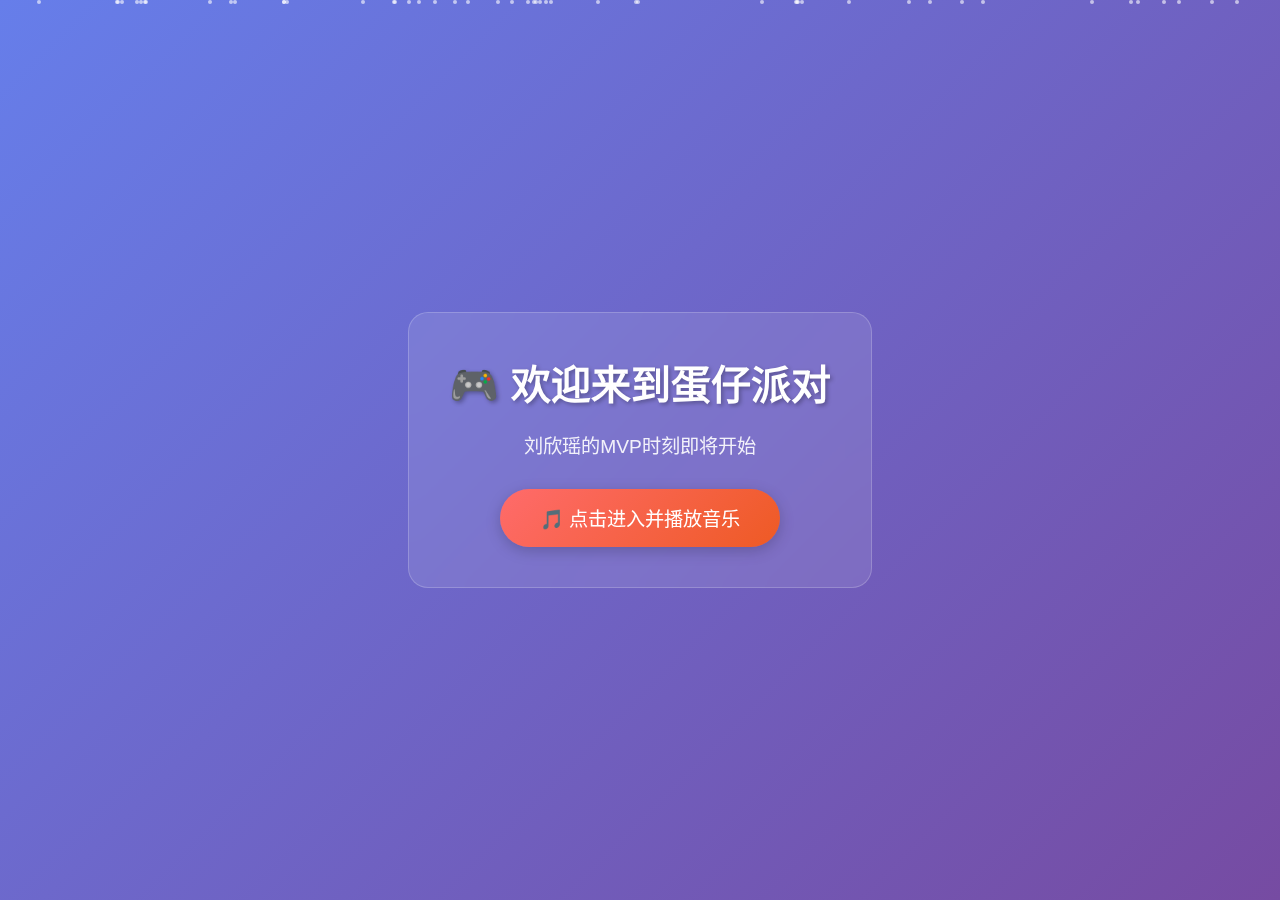
<file: index.html>
<!DOCTYPE html>
<html lang="zh-CN">
<head>
    <meta charset="UTF-8">
    <meta name="viewport" content="width=device-width, initial-scale=1.0">
    <title>欢迎来到刘欣瑶的MVP结算界面</title>
    <style>
        * {
            margin: 0;
            padding: 0;
            box-sizing: border-box;
        }
        
        body {
            font-family: 'Arial', sans-serif;
            background: linear-gradient(135deg, #667eea 0%, #764ba2 100%);
            min-height: 100vh;
            display: flex;
            align-items: center;
            justify-content: center;
            overflow: hidden;
        }
        
        .welcome-container {
            text-align: center;
            color: white;
            padding: 40px;
            background: rgba(255, 255, 255, 0.1);
            border-radius: 20px;
            backdrop-filter: blur(10px);
            border: 1px solid rgba(255, 255, 255, 0.2);
            max-width: 500px;
            animation: fadeInUp 1s ease;
        }
        
        .welcome-title {
            font-size: 2.5rem;
            font-weight: bold;
            margin-bottom: 20px;
            text-shadow: 2px 2px 4px rgba(0, 0, 0, 0.3);
        }
        
        .welcome-subtitle {
            font-size: 1.2rem;
            margin-bottom: 30px;
            opacity: 0.9;
        }
        
        .enter-btn {
            background: linear-gradient(135deg, #ff6b6b, #ee5a24);
            color: white;
            border: none;
            padding: 15px 40px;
            font-size: 1.2rem;
            border-radius: 50px;
            cursor: pointer;
            transition: all 0.3s ease;
            box-shadow: 0 4px 15px rgba(0, 0, 0, 0.2);
            animation: pulse 2s infinite;
        }
        
        .enter-btn:hover {
            transform: translateY(-3px);
            box-shadow: 0 6px 20px rgba(0, 0, 0, 0.3);
        }
        
        .enter-btn:active {
            transform: translateY(-1px);
        }
        
        .loading {
            display: none;
            margin-top: 20px;
        }
        
        .loading-text {
            font-size: 1rem;
            margin-bottom: 10px;
        }
        
        .loading-bar {
            width: 200px;
            height: 4px;
            background: rgba(255, 255, 255, 0.3);
            border-radius: 2px;
            margin: 0 auto;
            overflow: hidden;
        }
        
        .loading-progress {
            width: 0%;
            height: 100%;
            background: linear-gradient(90deg, #ff6b6b, #ee5a24);
            border-radius: 2px;
            transition: width 0.3s ease;
        }
        
        @keyframes fadeInUp {
            from {
                opacity: 0;
                transform: translateY(30px);
            }
            to {
                opacity: 1;
                transform: translateY(0);
            }
        }
        
        @keyframes pulse {
            0%, 100% {
                transform: scale(1);
            }
            50% {
                transform: scale(1.05);
            }
        }
        
        .particles {
            position: absolute;
            top: 0;
            left: 0;
            width: 100%;
            height: 100%;
            pointer-events: none;
        }
        
        .particle {
            position: absolute;
            width: 4px;
            height: 4px;
            background: rgba(255, 255, 255, 0.6);
            border-radius: 50%;
            animation: float 6s infinite linear;
        }
        
        @keyframes float {
            0% {
                transform: translateY(100vh) rotate(0deg);
                opacity: 0;
            }
            10% {
                opacity: 1;
            }
            90% {
                opacity: 1;
            }
            100% {
                transform: translateY(-100px) rotate(360deg);
                opacity: 0;
            }
        }
        
        @media (max-width: 768px) {
            .welcome-container {
                margin: 20px;
                padding: 30px 20px;
            }
            
            .welcome-title {
                font-size: 2rem;
            }
            
            .welcome-subtitle {
                font-size: 1rem;
            }
        }
    </style>
</head>
<body>
    <div class="particles" id="particles"></div>
    
    <div class="welcome-container">
        <h1 class="welcome-title">🎮 欢迎来到蛋仔派对</h1>
        <p class="welcome-subtitle">刘欣瑶的MVP时刻即将开始</p>
        
        <button class="enter-btn" id="enterBtn">
            🎵 点击进入并播放音乐
        </button>
        
        <div class="loading" id="loading">
            <div class="loading-text">正在加载精彩内容...</div>
            <div class="loading-bar">
                <div class="loading-progress" id="loadingProgress"></div>
            </div>
        </div>
    </div>
    
    <script>
        // 创建粒子效果
        function createParticles() {
            const particlesContainer = document.getElementById('particles');
            const particleCount = 50;
            
            for (let i = 0; i < particleCount; i++) {
                const particle = document.createElement('div');
                particle.className = 'particle';
                particle.style.left = Math.random() * 100 + '%';
                particle.style.animationDelay = Math.random() * 6 + 's';
                particle.style.animationDuration = (Math.random() * 3 + 3) + 's';
                particlesContainer.appendChild(particle);
            }
        }
        
        // 显示加载进度
        function showLoading() {
            const loading = document.getElementById('loading');
            const progress = document.getElementById('loadingProgress');
            const enterBtn = document.getElementById('enterBtn');
            
            enterBtn.style.display = 'none';
            loading.style.display = 'block';
            
            let width = 0;
            const interval = setInterval(() => {
                width += 2;
                progress.style.width = width + '%';
                
                if (width >= 100) {
                    clearInterval(interval);
                    setTimeout(() => {
                        // 跳转到主页面
                        window.location.href = 'main.html?autoplay=true';
                    }, 500);
                }
            }, 50);
        }
        
        // 页面加载完成后初始化
        document.addEventListener('DOMContentLoaded', () => {
            createParticles();
            
            // 绑定按钮点击事件
            document.getElementById('enterBtn').addEventListener('click', () => {
                showLoading();
            });
        });
    </script>
</body>
</html>
</file>
